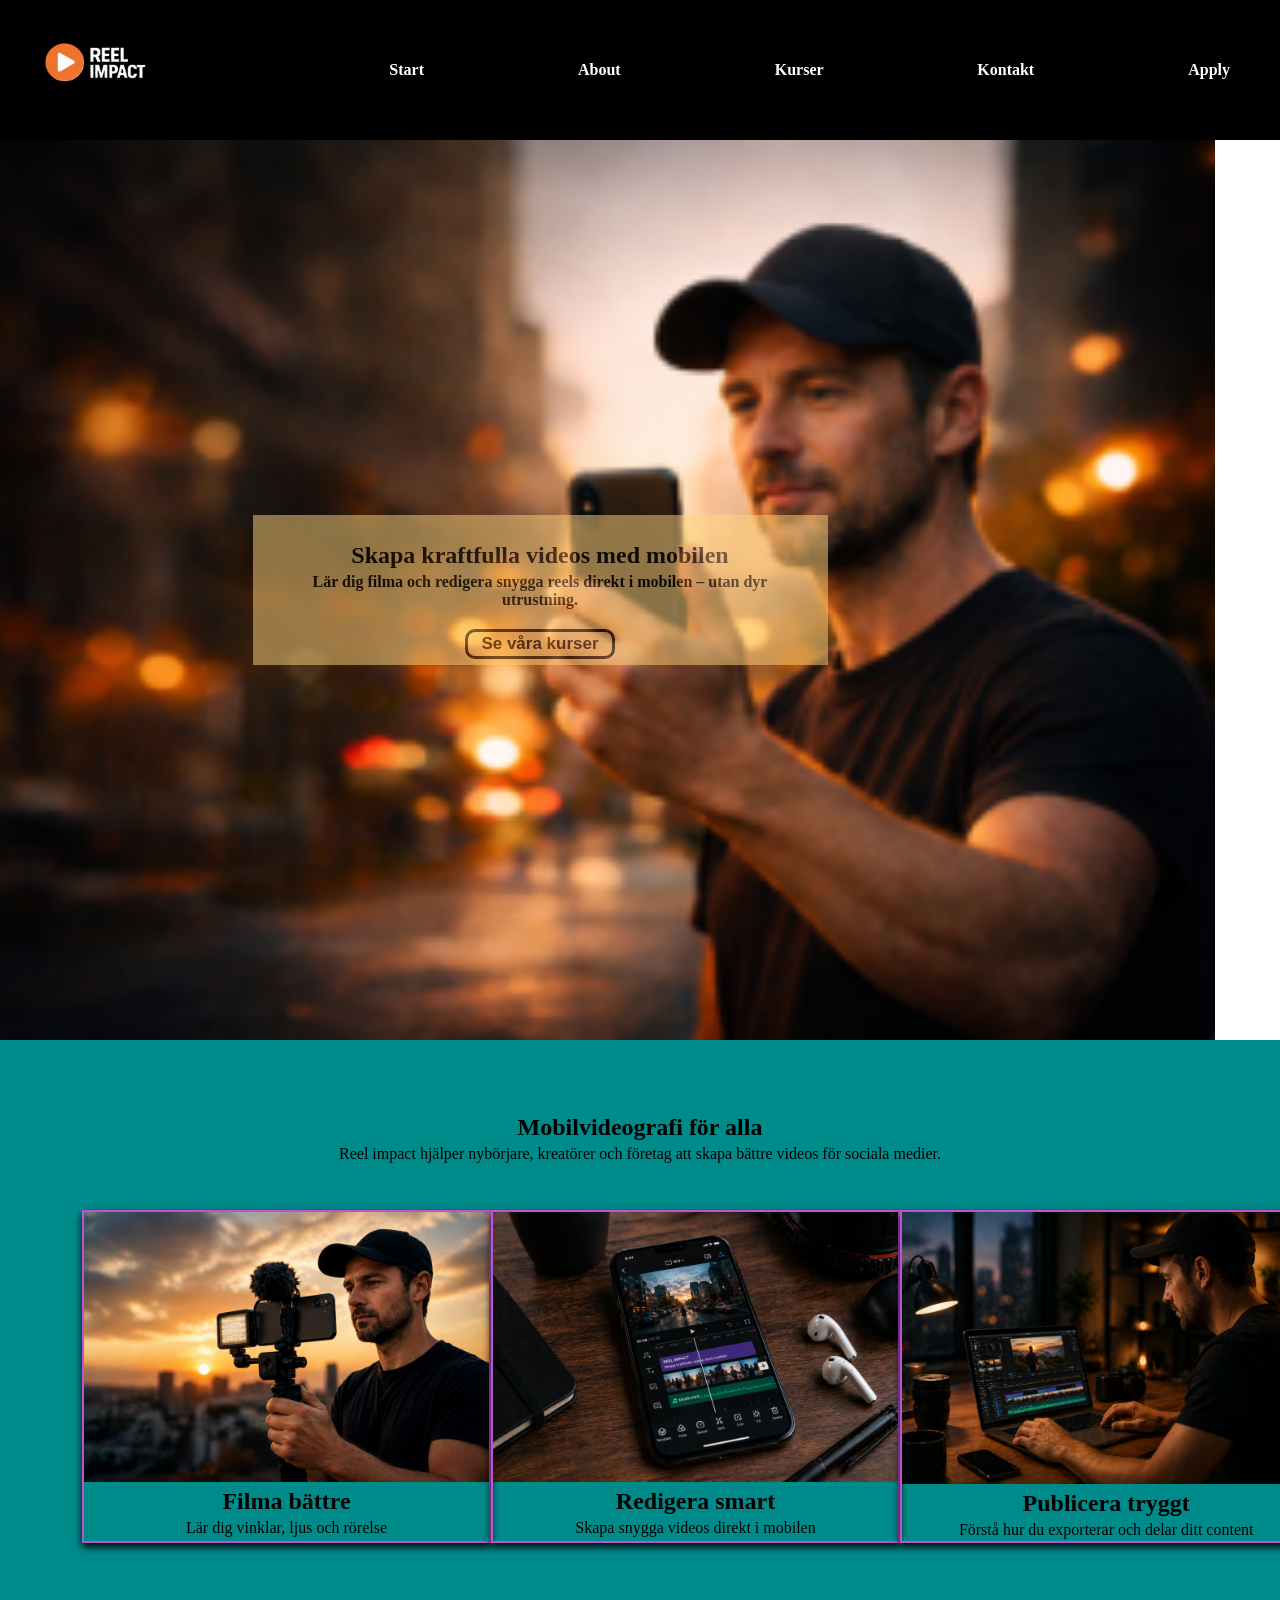
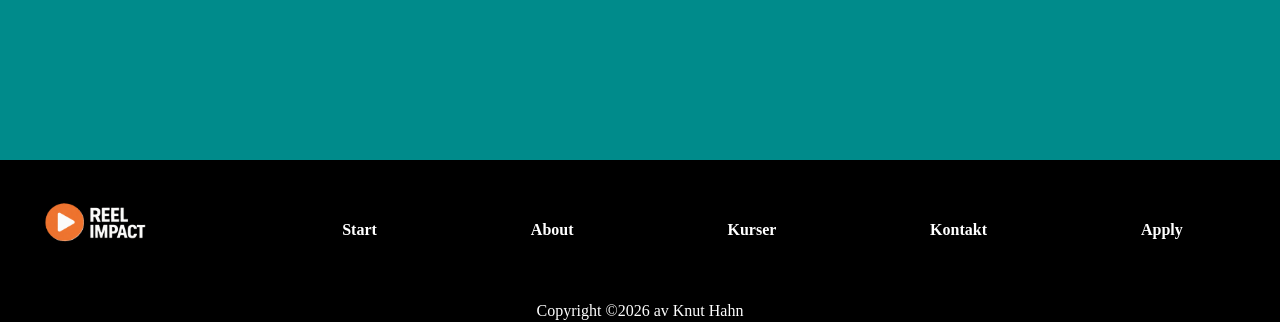
<file: html/index.html>
<!DOCTYPE html>
<html>

<head>
	<meta charset="utf-8">
	<meta name="viewport" content="width=device-width, initial-scale=1">
	<title>Reel Impact</title>
	<link rel="stylesheet" type="text/css" href="../css/style.css"> <!-- använder ../css/style.css för att den ska backa sig i mappen och hitta rätt fil-->
</head>

<body>

	<header> <!-- har border på hela raden-->
		<img class="logo" src="../images/logo2.png" alt="style.css"> <!-- använder ../images/logo2.png för att den ska backa sig i mappen och hitta rätt fil-->
		<div class="lankar"> <!-- Skapar en div med länkarna-->
			<a href="index.html">Start </a>
			<a href="about.html">About </a>
			<a href="kurser.html">Kurser </a>
			<a href="kontakt.html">Kontakt </a>
			<a href="apply.html">Apply </a>
		</div>
	</header>

	<hero>
		<img class="man" src="../images/man.png" alt="style.css"> <!-- använder ../images/man.png för att den ska backa sig i mappen och hitta rätt fil-->
		<div class="text-container">
			<h2> Skapa kraftfulla videos med mobilen </h2>
			<p class="text">
				Lär dig filma och redigera snygga reels direkt i mobilen – utan dyr utrustning. 
			</p>
			<br>
			<form action="kurser.html">
				<button> Se våra kurser </button>
			</form> <!-- Skapar en form med action så att button kan leda till en länk-->
		</div>
	</hero>

	<section>
		<h1>Mobilvideografi för alla</h1>
		<p> Reel impact hjälper nybörjare, kreatörer och företag att skapa bättre videos för sociala medier.
		<div class="card1-3"> <!-- ny container för att visa bilderna 1-3 på flex sätter-->
			<div class="card"> <!-- Samma klass på alla 3 cards för att designa dem enklare-->
				<img class="vinkel" src="../images/card1.png" alt="style.css">
				<h2>Filma bättre</h2>
				<p> Lär dig vinklar, ljus och rörelse </p>
			</div>
			<div class="card">
				<img class="mobil-edit" src="../images/card2.png" alt="style.css">
				<h2>Redigera smart</h2>
				<p>Skapa snygga videos direkt i mobilen</p>
			</div>
			<div class="card">
				<img class="publicera" src="../images/card3.png" alt="style.css">
				<h2>Publicera tryggt</h2>
				<p>Förstå hur du exporterar och delar ditt content</p>
			</div>
		</div>
	</section>

	<footer>
		<img class="logo" src="../images/logo2.png" alt="style.css"> <!-- använder ../images/logo2.png för att den ska backa sig i mappen och hitta rätt fil-->
		<div class="lankar"> <!-- Skapar en div med länkarna-->
			<a href="index.html">Start </a>
			<a href="about.html">About </a>
			<a href="kurser.html">Kurser </a>
			<a href="kontakt.html">Kontakt </a>
			<a href="apply.html">Apply </a>
		</div>
		<br>
	</footer>

	<div class="bottomfooter"> <!-- Self explanatory-->
        <p class="copyright"> Copyright &copy;2026 av Knut Hahn</p>
	</div>

<script src="../js/kurser.js"></script> <!-- använder ../js/index.js för att den ska backa sig i mappen och hitta rätt fil-->
</body>
</html>
</file>
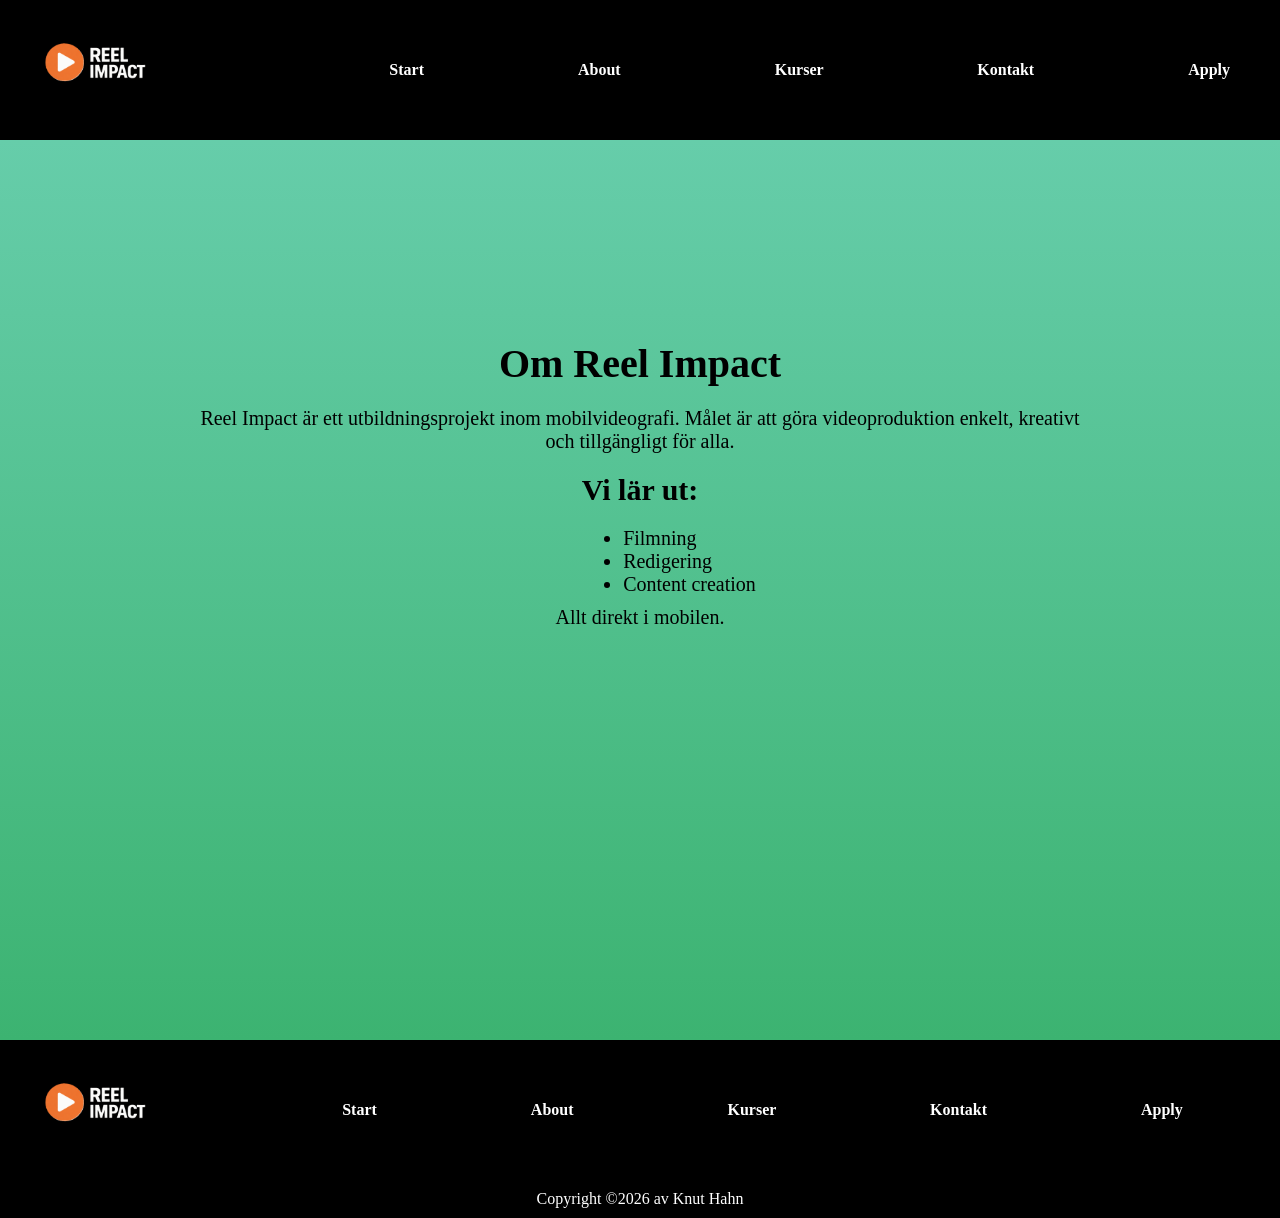
<file: html/about.html>
<!DOCTYPE html>
<html>

<head>
	<meta charset="utf-8">
	<meta name="viewport" content="width=device-width, initial-scale=1">
	<title>Om Reel Impact</title>
	<link rel="stylesheet" type="text/css" href="../css/about.css"> <!-- använder ../css/about.css för att den ska backa sig i mappen och hitta rätt fil-->
</head>

<body>

	<header> <!-- har border på hela raden-->
		<img class="logo" src="../images/logo2.png" alt="style.css"> <!-- använder ../images/logo2.png för att den ska backa sig i mappen och hitta rätt fil-->
		<div class="lankar"> <!-- Skapar en div med länkarna-->
			<a href="index.html">Start </a>
			<a href="about.html">About </a>
			<a href="kurser.html">Kurser </a>
			<a href="kontakt.html">Kontakt </a>
			<a href="apply.html">Apply </a>
		</div>
	</header>

		<div class="hero">
			<div class="text">
				<h1> Om Reel Impact </h1>
				<p> Reel Impact är ett utbildningsprojekt inom mobilvideografi. 
					Målet är att göra videoproduktion enkelt, kreativt och tillgängligt för alla.</p>
				<h2> Vi lär ut: </h2>
			</div>
				<ul> <!-- Punktform tabel-->
					<li>Filmning</li>
					<li>Redigering</li>
					<li>Content creation</li>
				</ul>
				<p> Allt direkt i mobilen.</p>
		</div>

	<footer>
		<img class="logo" src="../images/logo2.png" alt="style.css"> <!-- använder ../images/logo2.png för att den ska backa sig i mappen och hitta rätt fil-->
		<div class="lankar"> <!-- Skapar en div med länkarna-->
			<a href="index.html">Start </a>
			<a href="about.html">About </a>
			<a href="kurser.html">Kurser </a>
			<a href="kontakt.html">Kontakt </a>
			<a href="apply.html">Apply </a>
		</div>
		<br>
	</footer>

	<div class="bottomfooter"> <!-- Self explanatory-->
        <p class="copyright"> Copyright &copy;2026 av Knut Hahn</p>
	</div>

</body>
</html>
</file>
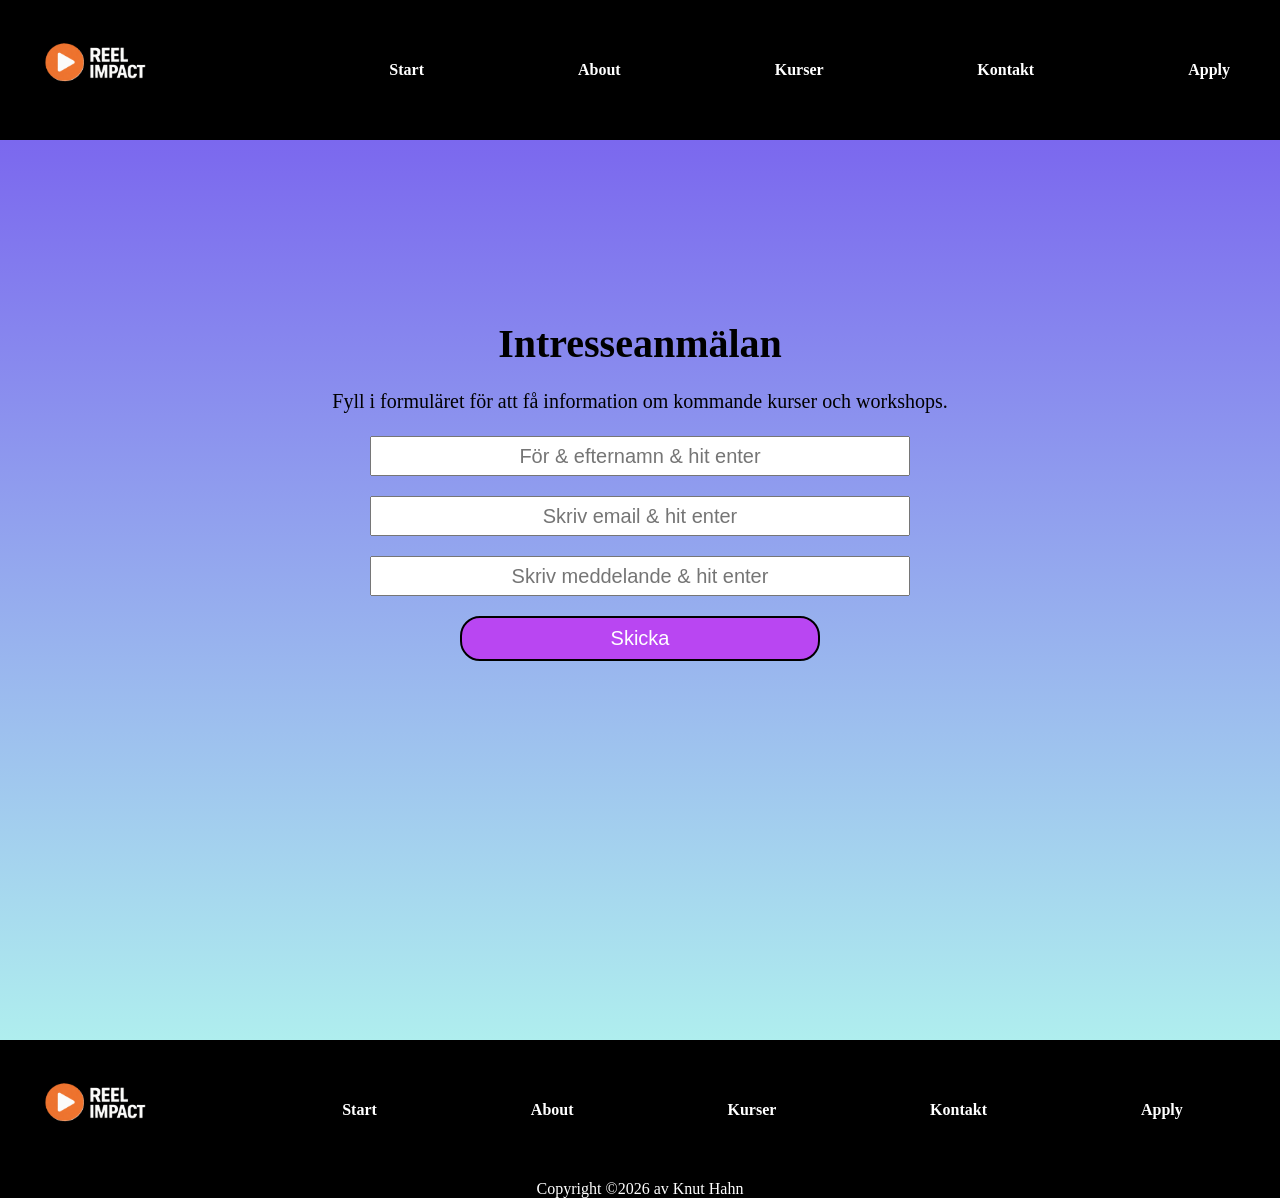
<file: html/apply.html>
<!DOCTYPE html>
<html>

<head>
	<meta charset="utf-8">
	<meta name="viewport" content="width=device-width, initial-scale=1">
	<title>Intresseanmälan</title>
	<link rel="stylesheet" type="text/css" href="../css/apply.css"> <!-- använder ../css/apply.css för att den ska backa sig i mappen och hitta rätt fil-->
</head>

<body>

<header> <!-- har border på hela raden-->
		<img class="logo" src="../images/logo2.png" alt="style.css"> <!-- använder ../images/logo2.png för att den ska backa sig i mappen och hitta rätt fil-->
		<div class="lankar"> <!-- Skapar en div med länkarna-->
			<a href="index.html">Start </a>
			<a href="about.html">About </a>
			<a href="kurser.html">Kurser </a>
			<a href="kontakt.html">Kontakt </a>
			<a href="apply.html">Apply </a>
		</div>
</header>

<div class="background">
	<div class="hero">
		<h1> Intresseanmälan </h1>
		<br>
		<p> Fyll i formuläret för att få information om kommande kurser och workshops. </p>
		<br>
		<form> <!-- Används för att skilja formar och ge en disposition i koden-->
			<input type="name" style="height: 40px; width: 60vh; text-align: center; margin-bottom: 20px; font-size: 20px;" name="name" placeholder="För & efternamn & hit enter" required> <!-- Frågar om vilken typ av sak ska skrivas, vad den ska heta och placeholder talar till användaren vad den ska skriva, den stylas i html för att css går ej-->
			<br>
			<input type="email" style="height: 40px; width: 60vh; text-align: center; margin-bottom: 20px; font-size: 20px;" name="email" placeholder="Skriv email & hit enter" required> <!-- Frågar om vilken typ av sak ska skrivas, vad den ska heta och placeholder talar till användaren vad den ska skriva, den stylas i html för att css går ej-->
			<br>
			<input type="message" style="height: 40px; width: 60vh; text-align: center; margin-bottom: 20px; font-size: 20px;" name="message" placeholder="Skriv meddelande & hit enter" required> <!-- Frågar om vilken typ av sak ska skrivas, vad den ska heta och placeholder talar till användaren vad den ska skriva, den stylas i html för att css går ej-->
		</form>
		<button class="send">Skicka</button>
	</div>
</div>

<footer>
	<img class="logo" src="../images/logo2.png" alt="style.css"> <!-- använder ../images/logo2.png för att den ska backa sig i mappen och hitta rätt fil-->
	<div class="lankar"> <!-- Skapar en div med länkarna-->
		<a href="index.html">Start </a>
		<a href="about.html">About </a>
		<a href="kurser.html">Kurser </a>
		<a href="kontakt.html">Kontakt </a>
		<a href="apply.html">Apply </a>
	</div>
	<br>
</footer>

<div class="bottomfooter"> <!-- Self explanatory-->
    <p class="copyright"> Copyright &copy;2026 av Knut Hahn</p>
</div>

</body>
</html>
</file>
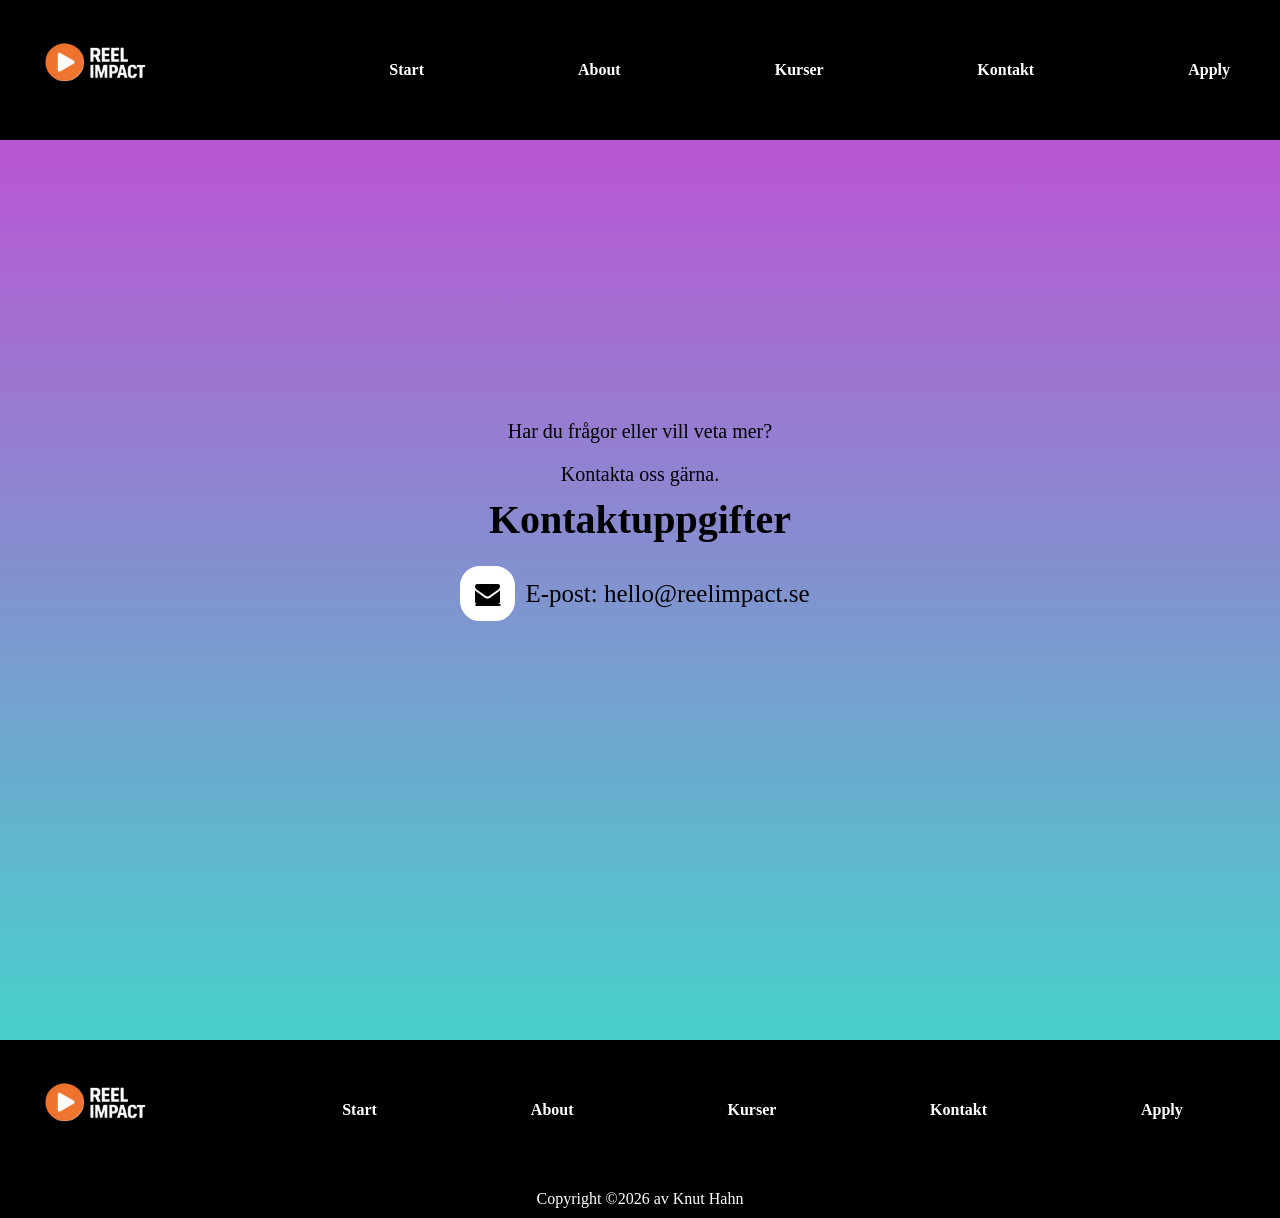
<file: html/kontakt.html>
<!DOCTYPE html>
<html>

<head>
	<meta charset="utf-8">
	<meta name="viewport" content="width=device-width, initial-scale=1">
	<title>Kontakt</title>
	<link rel="stylesheet" type="text/css" href="../css/kontakt.css"> <!-- använder ../css/kontakt.css för att den ska backa sig i mappen och hitta rätt fil-->
	<link rel="stylesheet" href="https://cdnjs.cloudflare.com/ajax/libs/font-awesome/4.7.0/css/font-awesome.min.css"> <!-- Används för att ha emojis som brev, hus etc-->
</head>

<body>

<header> <!-- har border på hela raden-->
		<img class="logo" src="../images/logo2.png" alt="style.css"> <!-- använder ../images/logo2.png för att den ska backa sig i mappen och hitta rätt fil-->
		<div class="lankar"> <!-- Skapar en div med länkarna-->
			<a href="index.html">Start </a>
			<a href="about.html">About </a>
			<a href="kurser.html">Kurser </a>
			<a href="kontakt.html">Kontakt </a>
			<a href="apply.html">Apply </a>
		</div>
</header>

<div class="hero">
	<p> Har du frågor eller vill veta mer? </p>
	<p> Kontakta oss gärna. </p>
	<h1> Kontaktuppgifter </h1>
	<br> <!-- För avstånd mellan rubriken och E-post texten och emojin-->
	<div class="email">
		<a href="#"class="fa fa-envelope"> </a> <!-- Ikon brev-->
		<p> E-post: hello@reelimpact.se </p>
	</div>
</div>

<footer>
		<img class="logo" src="../images/logo2.png" alt="style.css"> <!-- använder ../images/logo2.png för att den ska backa sig i mappen och hitta rätt fil-->
		<div class="lankar"> <!-- Skapar en div med länkarna-->
			<a href="index.html">Start </a>
			<a href="about.html">About </a>
			<a href="kurser.html">Kurser </a>
			<a href="kontakt.html">Kontakt </a>
			<a href="apply.html">Apply </a>
		</div>
		<br>
	</footer>

	<div class="bottomfooter"> <!-- Self explanatory-->
        <p class="copyright"> Copyright &copy;2026 av Knut Hahn</p>
	</div>

</body>
</html>
</file>
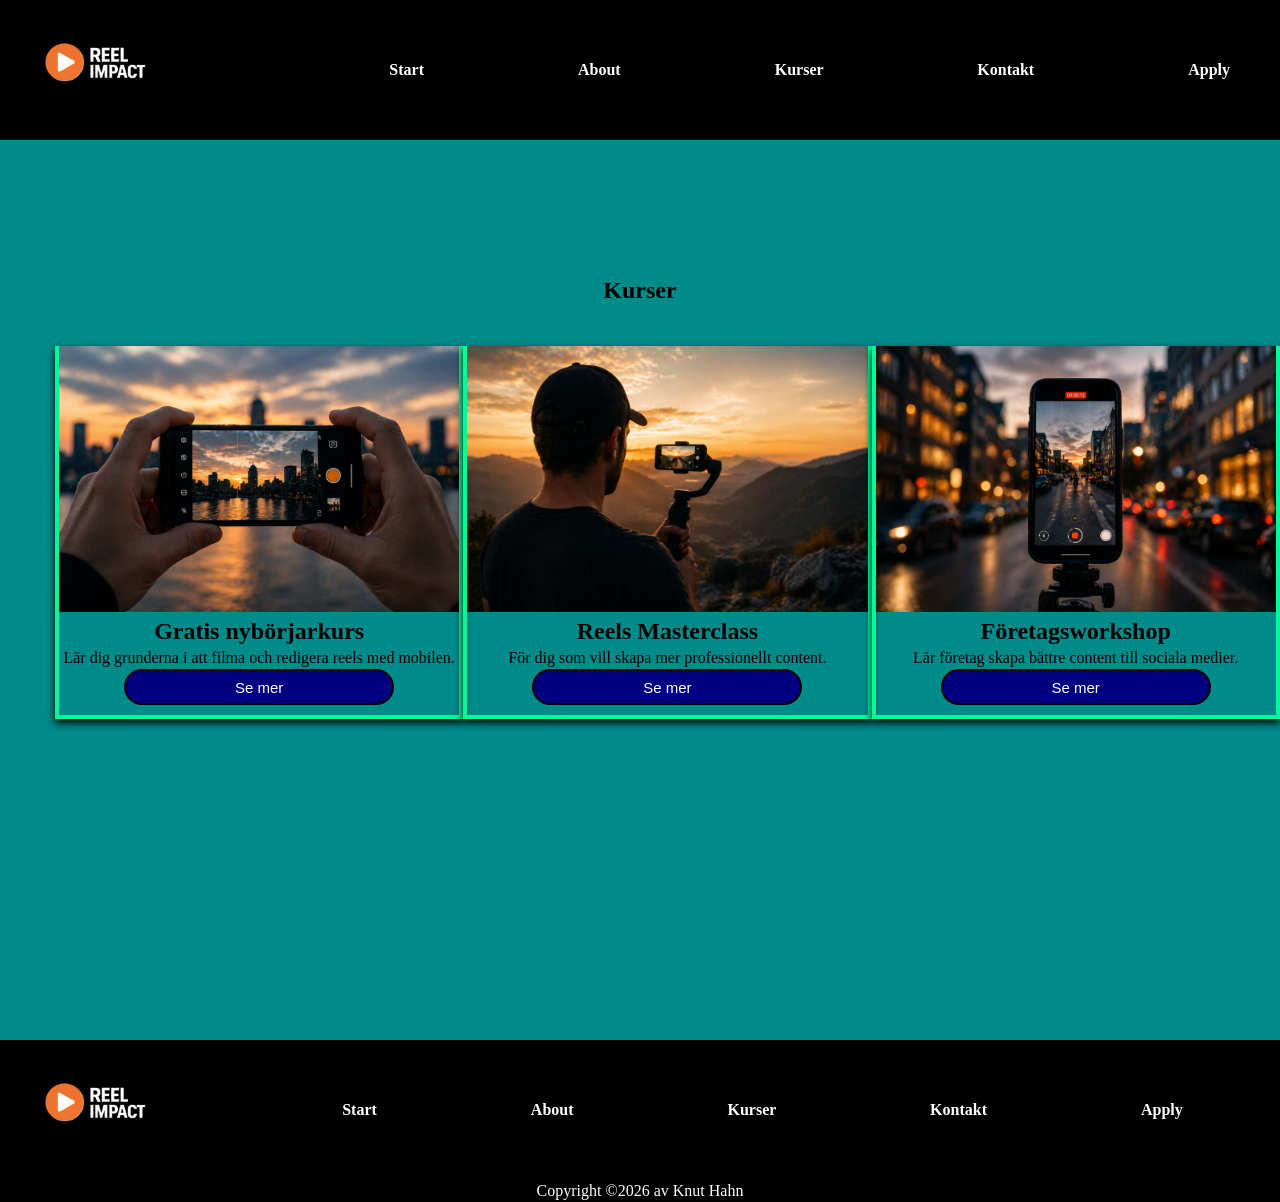
<file: html/kurser.html>
<!DOCTYPE html>
<html>

<head>
	<meta charset="utf-8">
	<meta name="viewport" content="width=device-width, initial-scale=1">
	<title>Kurser</title>
	<link rel="stylesheet" type="text/css" href="../css/kurser.css"> <!-- använder ../css/kurser.css för att den ska backa sig i mappen och hitta rätt fil-->
</head>

<body>

<header> <!-- har border på hela raden-->
	<img class="logo" src="../images/logo2.png" alt="style.css"> <!-- använder ../images/logo2.png för att den ska backa sig i mappen och hitta rätt fil-->
	<div class="lankar"> <!-- Skapar en div med länkarna-->
		<a href="index.html">Start </a>
		<a href="about.html">About </a>
		<a href="kurser.html">Kurser </a>
		<a href="kontakt.html">Kontakt </a>
		<a href="apply.html">Apply </a>
	</div>
</header>

<section>
	<h1>Kurser</h1>
	<div class="card1-3"> <!-- ny container för att visa bilderna 1-3 på flex sätter-->
		<div class="card"> <!-- Samma klass på alla 3 cards för att designa dem enklare-->
			<img class="starter-course" src="../images/nybörjarkurs.png" alt="style.css">
			<h2>Gratis nybörjarkurs</h2>
			<p> Lär dig grunderna i att filma och redigera reels med mobilen.</p>
			<button> Se mer</button>
		</div>
		<div class="card">
			<img class="master-class" src="../images/masterclass.png" alt="style.css">
			<h2>Reels Masterclass</h2>
			<p>För dig som vill skapa mer professionellt content.</p>
			<button> Se mer</button>
		</div>
		<div class="card">
			<img class="workshop" src="../images/workshop.png" alt="style.css">
			<h2>Företagsworkshop</h2>
			<p>Lär företag skapa bättre content till sociala medier.</p>
			<button> Se mer</button>
		</div>
	</div>
</section>

<footer>
	<img class="logo" src="../images/logo2.png" alt="style.css"> <!-- använder ../images/logo2.png för att den ska backa sig i mappen och hitta rätt fil-->
	<div class="lankar"> <!-- Skapar en div med länkarna-->
		<a href="index.html">Start </a>
		<a href="about.html">About </a>
		<a href="kurser.html">Kurser </a>
		<a href="kontakt.html">Kontakt </a>
		<a href="apply.html">Apply </a>
	</div>
	<br>
</footer>

<div class="bottomfooter"> <!-- Self explanatory-->
    <p class="copyright"> Copyright &copy;2026 av Knut Hahn</p>
</div>

<script src="../js/kurser.js"></script> <!-- använder ../js/kurser.js för att den ska backa sig i mappen och hitta rätt fil-->
</body>
</html>
</file>
<file: css/style.css>
*{  
            margin: 0;
            padding: 0;
            box-sizing: border-box;           
        }

:root{ /* Skapar variabler för färger, så istället för att ändra färger på flera ställe ändrar jag den här*/
    --backgroundcolor: black;
    --textcolor: white;
}

header, footer{
    display: flex;
    justify-content: space-between;
    align-items: center;
    padding: 20px 30px;
    background-color: var(--backgroundcolor);
}

a{
    text-decoration: none; /* Tar bort underline hos länkar*/
    color: var(--textcolor);
    align-items: center;
    padding: 20px;
    margin-left: 110px;
    font-family: Verdana;
    font-weight: 600; /* Blir fet-stil*/
}  

.logo{
    height: 10vh;
    margin-bottom: 10px;
}

hero{
    width: 100%;
    display: grid;
    grid-template-areas: stack; /* För att detta är container till min div måste den innehålla den*/
    place-items: center;
}

.man{
    grid-area: stack; /* Tillåter att man stackar på varandra*/
    background-size: cover; /* Att bilden inte blir större än det man ser*/
    width: 150vh;
    height: 100vh;
    margin-left: -330px; /* Bilden är inte centrerat så att detta gör det manuellt*/
} 

.text-container{
    grid-area: stack; /* Tillåter att man stackar på varandra*/
    background-color: #FFD580; /* Light orange color code*/
    width: 50%;
    height: 150px;
    opacity: 0.50; /* Gör hela diven och allt inuti 50% genomskinlig*/
    text-align: center;
    padding: 25px;
    color: black;
    z-index: 1; /* Gör att den är ovanpå bilden*/
    font-weight: 600; /* Blir fet-stil*/
    margin-left: -330px; /* Text container är inte centrerat så att detta gör det manuellt*/
}

button{
     font-weight: 600; /* Blir fet-stil*/
     border: solid 3px black;
     font-size: 17px;
     height: 30px;
     width: 150px;
     border-radius: 10px; /* Kanterna på knappen blir rundare 10px var*/
     background-color: #FFD580; /* Light orange color code*/
}

section{
    min-height: 80vh; /* Den ska ha minst höjd 80vh men om det behövs kan den växa*/
    background-color: darkcyan;
    padding: 8vh;
}

section h1,h2,p{ /* Vill bara att section, h1, h2 och p blir centretat och får 2px padding inget annat*/
    text-align: center;
    padding: 2px;
}

.card1-3{ /* Card 1-3 visas som flex samt jämn mellanrum runt alla*/
    display: flex;
    justify-content: space-around;
    padding: 10px;
    margin-top: 35px; /* När js koden förstorar bilden syns inte rubriken och texten om detta inte finns*/
}

.vinkel{
    height: 30vh;
}

.mobil-edit{
    height: 30vh;
}

.publicera{ /* Bilden är lite mindre än de andra så den fick förstoras*/
    height: 30.25vh;
}
.card{
    max-width: 46vh;
    border: solid 2px mediumorchid;
    box-shadow: 0 4px 8px rgba(0, 0, 0, 1.0); /* Gör skuggan runt om cards*/
    transition: transform 0.5s ease; /* Övergången sker sakta*/
}

.bottomfooter{
    color: var(--textcolor);
    background-color: var(--backgroundcolor);
}

@media screen and (max-width: 880px) { /* Skapar en funktion som gör att när skärmens storlek går under 880px sker följande påståenden*/
    .card1-3{
        flex-direction: column; /* Gör att istället att det ska stackas vid varandra stackas det under varandra*/
        align-items: center;
        gap: 20px;
    }
}
</file>
<file: css/about.css>
*{  
            margin: 0;
            padding: 0;
            box-sizing: border-box;           
        }

:root{ /* Skapar variabler för färger, så istället för att ändra färger på flera ställe ändrar jag den här*/
    --backgroundcolor: black;
    --textcolor: white;
}

header, footer{
    display: flex;
    justify-content: space-between;
    align-items: center;
    padding: 20px 30px;
    background-color: var(--backgroundcolor);
}

a{
    text-decoration: none; /* Tar bort underline hos länkar*/
    color: var(--textcolor);
    align-items: center;
    padding: 20px;
    margin-left: 110px;
    font-family: Verdana;
    font-weight: 600; /* Blir fet-stil*/
}  

.logo{
    height: 10vh;
    margin-bottom: 10px;
}
.hero{
    text-align: center;
    background: linear-gradient(to top, mediumseagreen, mediumaquamarine); /* färg på backgrunden av sidan, 2 färger blandar sig med varandra där ena börjar på ovansidan*/
    min-height: 100vh; /* div hero blir minst stor som webbläsarens fönster men kan växa vid behov*/
    padding: 20vh;
    font-size: 20px;
}

h2,h1,p,.text{ /* Jag vill ha padding enpart på h2, h1 och .text*/
    padding: 10px;
}

ul{
    display: inline-block; /* Listan tar bara så mycket plats som den behöver*/
    text-align: left; /* Texten ska behålla sig på vänster sidan av listan*/
    margin-left: 11vh; /* Finjusterar listan så den blir centrerat*/
}

.bottomfooter{
    color: var(--textcolor);
    background-color: var(--backgroundcolor);
    text-align: center;
}
</file>
<file: css/apply.css>
*{  
            margin: 0;
            padding: 0;
            box-sizing: border-box;           
        }

:root{ /* Skapar variabler för färger, så istället för att ändra färger på flera ställe ändrar jag den här*/
    --backgroundcolor: black;
    --textcolor: white;
}

header, footer{
    display: flex;
    justify-content: space-between;
    align-items: center;
    padding: 20px 30px;
    background-color: var(--backgroundcolor);
}

a{
    text-decoration: none; /* Tar bort underline hos länkar*/
    color: var(--textcolor);
    align-items: center;
    padding: 20px;
    margin-left: 110px;
    font-family: Verdana;
    font-weight: 600; /* Blir fet-stil*/
}  

.logo{
    height: 10vh;
    margin-bottom: 10px;
}

.background{
    min-height: 100vh; /* div background blir minst lika stor som webbläsarens fönster men kan växa vid behov*/
    background: linear-gradient(to top, paleturquoise, mediumslateblue); /* färg på backgrunden av sidan, 2 färger blandar sig med varandra där ena börjar på ovansidan*/
    text-align: center;
    padding: 20vh;
    font-size: 20px;
}

button{
    width: 40vh;
    height: 5vh;
    background: #B946F2; /* Variant av lila färg*/
    color: white;
    font-size: 20px;
    border: solid 2px black;
    border-radius: 20px; /* Kanterna på knappen blir rundare*/ 
    transition: all .3s ease 0s; /* När man hover over färgen dröjer längre innan den går bort*/
}

button:hover{ /* När man sätter pekaren över knappen ändras färgen till lightseagreen och utseende på muspekaren*/
    background-color: lightseagreen;
    cursor: pointer;
}

.bottomfooter{
    color: var(--textcolor);
    background-color: var(--backgroundcolor);
    text-align: center;
}
</file>
<file: css/kontakt.css>
*{  
            margin: 0;
            padding: 0;
            box-sizing: border-box;           
        }

:root{ /* Skapar variabler för färger, så istället för att ändra färger på flera ställe ändrar jag den här*/
    --backgroundcolor: black;
    --textcolor: white;
}

header, footer{
    display: flex;
    justify-content: space-between;
    align-items: center;
    padding: 20px 30px;
    background-color: var(--backgroundcolor);
}

.lankar a{ /* Vill bara att länkar i headern får margin-left 110px men inte andra länkar*/
    text-decoration: none; /* Tar bort underline hos länkar*/
    color: var(--textcolor);
    align-items: center;
    padding: 20px;
    margin-left: 110px;
    font-family: Verdana;
    font-weight: 600; /* Blir fet-stil*/
}  

.logo{
    height: 10vh;
    margin-bottom: 10px;
}
.fa-envelope{ /* Emojin blir svart, får en border som är 2px stor och är vitt där kanterna blir 20px rundare, bakgrunden i bordern blir vit och border blir 15px stor*/
    color: black;
    border: solid 2px white;
    border-radius: 20px;
    background: white;
    border-width: 15px;
}

.email{
    display: flex; /* Sätter emojin och texten på samma rad*/
    justify-content: center; /* Gör att hela email diven centreras i mitten av sidan*/
    align-items: center; /* Texten centrerar sig enligt emojin*/
    font-size: 25px;
}

.hero{
    background: linear-gradient(to top, mediumturquoise, mediumorchid); /* färg på backgrunden av sidan, 2 färger blandar sig med varandra där ena börjar på ovansidan*/
    text-align: center;
    min-height: 100vh; /* div hero blir minst lika stor som webbläsarens fönster men kan växa vid behov*/
    padding: 30vh;
    font-size: 20px;
}
p{ /* Avstånd mellan alla p element*/
    padding: 10px;
}

.bottomfooter{
    color: var(--textcolor);
    background-color: var(--backgroundcolor);
    text-align: center;
}
</file>
<file: css/kurser.css>
*{  
            margin: 0;
            padding: 0;
            box-sizing: border-box;        
        }
        
:root{ /* Skapar variabler för färger, så istället för att ändra färger på flera ställe ändrar jag den här*/
    --backgroundcolor: black;
    --textcolor: white;
}

header, footer{
    display: flex;
    justify-content: space-between;
    align-items: center;
    padding: 20px 30px;
    background-color: var(--backgroundcolor);
}

a{
    text-decoration: none; /* Tar bort underline hos länkar*/
    color: var(--textcolor);
    align-items: center;
    padding: 20px;
    margin-left: 110px;
    font-family: Verdana;
    font-weight: 600; /* Blir fet-stil*/
}  

.logo{
    height: 10vh;
    margin-bottom: 10px;
}

section{
    min-height: 100vh; /* section blir minst lika stor som webbläsarens fönster men kan växa vid behov*/
    background-color: darkcyan;
    padding: 15vh 5vh;
}

section h1,h2,p{ /* Vill bara att section, h1, h2 och p blir centretat och får 2px padding inget annat*/
    text-align: center;
    padding: 2px;
}

.card1-3{ /* Card 1-3 visas som flex samt jämn mellanrum runt alla*/
    display: flex;
    justify-content: space-around;
    padding: 10px;
    margin-top: 30px; /* När js koden förstorar bilden syns inte rubriken om detta inte finns*/
}

.starter-course{
    height: 29.65vh;
    margin-top:-1.60vh; /* margin-top för att cards ska centreras korrekt i bordern*/
}

.master-class{ /* Bilden är lite mindre än de andra så den fick förstoras*/
    height: 29.65vh;
    margin-top:-1.60vh; /* margin-top för att cards ska centreras korrekt i bordern*/
}

.workshop{ 
    height: 29.65vh;
    margin-top:-1.60vh; /* margin-top för att cards ska centreras korrekt i bordern*/
}

.card{
    max-width: 46vh;
    border: solid 4px mediumspringgreen;
    box-shadow: 0 4px 8px rgba(0, 0, 0, 1.0); /* Gör skuggan runt om cards*/
    text-align: center; 
    padding: 10px 0px; /* Padding måste vara 10px 0px annars flytas hela bilden od sidan*/
    transition: transform 0.5s ease; /* Övergången sker sakta*/
}

button{
    border: solid 2px black;
    width: 30vh;
    height: 4vh;
    border-radius: 20px; /* Kanterna blir 20px rundare*/ 
    font-size: 15px;
    background: #000080; /* Color code för navy seal blue*/
    color: var(--textcolor);
    transition: all .3s ease 0s; /* När man hover over färgen dröjer längre innan den går bort*/
}
button:hover{ /* Mus pekaren ändrar utseende och knappen ändrar färg när man sätter muspekaren över*/
    cursor: pointer;
    background-color: darkgoldenrod;
}

.bottomfooter{
    color: var(--textcolor);
    background-color: var(--backgroundcolor);
    text-align: center;
}

@media screen and (max-width: 880px) { /* Skapar en funktion som gör att när skärmens storlek går under 880px sker följande pståenden*/
    .card1-3{
        flex-direction: column; /* Gör att istället att det ska stackas vid varandra stackas det under varandra*/
        align-items: center;
        gap: 20px;
    }
}
</file>
